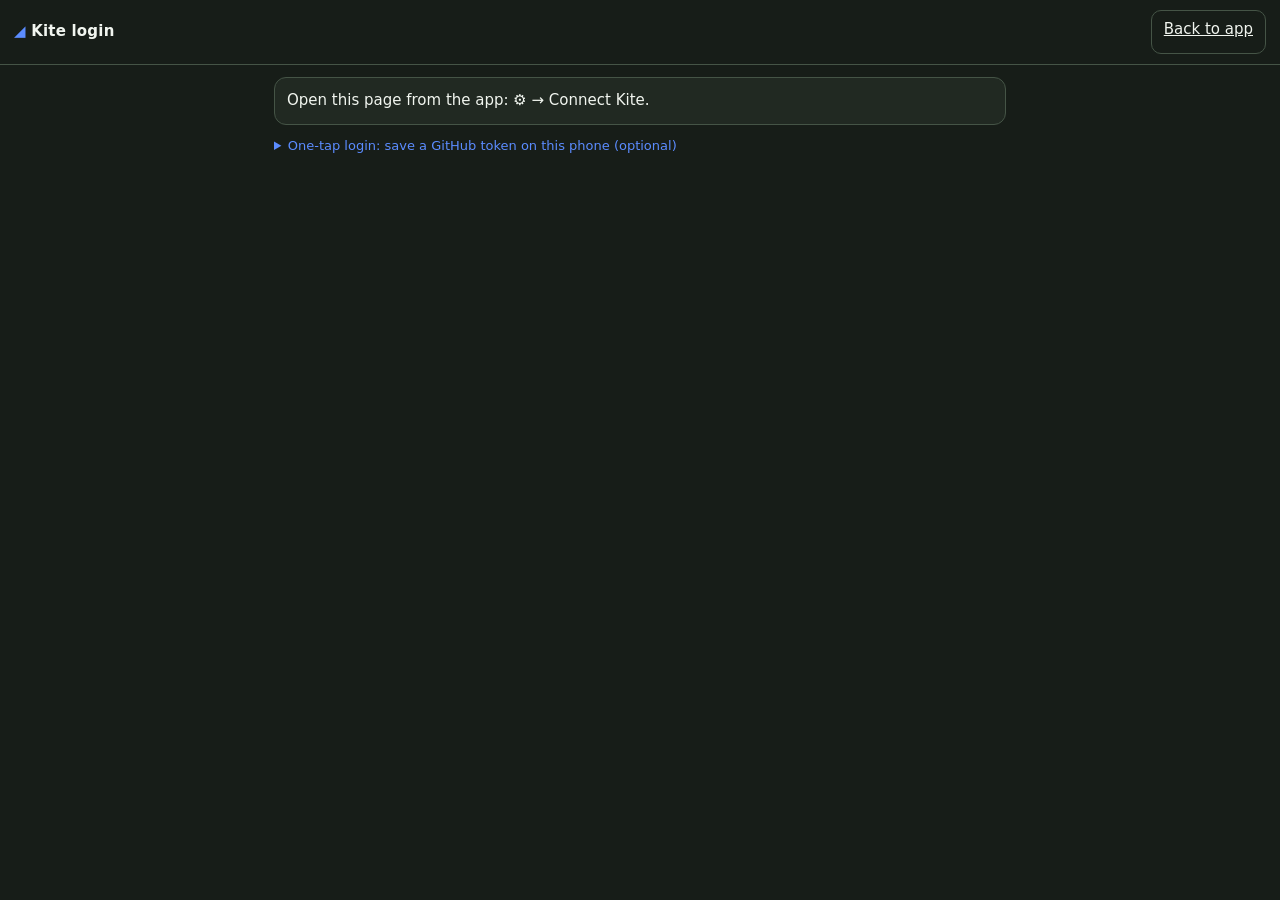
<file: kite.html>
<!doctype html>
<html lang="en">
<head>
<meta charset="utf-8">
<meta name="viewport" content="width=device-width, initial-scale=1, viewport-fit=cover">
<title>Kite login · Intraday Quant Desk</title>
<meta name="theme-color" content="#171D18">
<meta name="color-scheme" content="dark">
<link rel="icon" type="image/png" href="icons/favicon-32.png">
<link rel="stylesheet" href="assets/styles.css">
</head>
<body>
<header class="top"><div class="brand"><span class="logo">◢</span> Kite login</div><a class="btn ghost" href="./">Back to app</a></header>
<main>
  <div id="msg" class="box">Reading the Kite login result…</div>
  <div id="manual" class="box" hidden style="margin-top:12px">
    <b>Finish in GitHub (about 20 seconds)</b>
    <ol class="sub">
      <li>Tap <b>Copy token</b>.</li>
      <li>Open <a id="wf" target="_blank" rel="noopener">the “Kite login (daily)” workflow</a> → <b>Run workflow</b> → paste into <b>request_token</b> → <b>Run workflow</b>.</li>
      <li>The token works only once and only for a few minutes, so do it straight away.</li>
    </ol>
    <textarea id="tok" readonly rows="2" style="width:100%"></textarea>
    <button id="copy" class="btn ghost" type="button">Copy token</button>
    <p class="sub">Tip: save a GitHub token below once and this step happens automatically next time.</p>
  </div>
  <details class="how" style="margin-top:12px">
    <summary>One-tap login: save a GitHub token on this phone (optional)</summary>
    <p class="sub">Create a fine-grained token limited to <b>ramanauday1561/intraday-trading</b> with only <b>Actions: Read and write</b>.
      It stays on this phone only and can only start workflows in this repository.</p>
    <input id="gh" type="password" placeholder="github_pat_…" autocomplete="off" style="width:100%;padding:12px;font-size:16px;background:var(--bg);color:var(--tx);border:1px solid var(--line);border-radius:8px">
    <button id="saveGh" class="btn" type="button" style="margin-top:8px">Save on this phone</button>
    <button id="clearGh" class="btn ghost" type="button" style="margin-top:8px">Remove</button>
  </details>
</main>
<script src="assets/kite.js"></script>
</body>
</html>
</file>
<file: assets/styles.css>
:root{
/* Design rule 60-30-10 (docs/DESIGN.md): Sage Stone 60% (backgrounds, surfaces, lines) ·
   Terracotta Clay 30% (secondary text, labels, chips, info banners) · Cobalt Spark 10% (accent: buttons, active state, links, logo).
   Green/pink-red/amber stay only as functional profit/loss/warning colours. */
--sage:#A9B8A3;--clay:#C4673F;--cobalt:#5B8CFF;
--bg:#171D18;--panel:#212922;--panel2:#2C362D;--line:#455446;
--tx:#F1F5EF;--mu:#E0896A;--accent:#5B8CFF;--accent-bg:#2F5FE0;--on-accent:#FFFFFF;
--up:#4BD58C;--dn:#FF6B88;--warn:#F5C542;--info:#E0896A;
--safe-t:env(safe-area-inset-top);--safe-b:env(safe-area-inset-bottom)}
html{color-scheme:dark}
*{box-sizing:border-box;-webkit-tap-highlight-color:transparent}
html{-webkit-text-size-adjust:100%}
body{margin:0;background:var(--bg);color:var(--tx);font:15px/1.45 system-ui,-apple-system,Segoe UI,Roboto,sans-serif;padding-bottom:calc(24px + var(--safe-b));overscroll-behavior-y:contain}
.top{position:sticky;top:0;z-index:5;display:flex;justify-content:space-between;align-items:center;padding:calc(10px + var(--safe-t)) 14px 10px;background:var(--bg);border-bottom:1px solid var(--line)}
.brand{font-weight:700;letter-spacing:.2px}.logo{color:var(--accent)}
.top-actions{display:flex;gap:4px}
.btn{font:inherit;color:var(--on-accent);font-weight:650;background:var(--accent-bg);border:0;border-radius:10px;padding:10px 14px;min-height:44px;cursor:pointer}
.btn.ghost{color:var(--tx);font-weight:400;background:transparent;border:1px solid var(--line);padding:8px 12px;min-width:44px}
main{max-width:760px;margin:0 auto;padding:12px 14px}
.banner{padding:10px 12px;border-radius:10px;margin-bottom:10px;border:1px solid;font-size:14px}
.banner.high{background:rgba(255,107,136,.14);border-color:var(--dn)}.banner.medium{background:rgba(245,197,66,.14);border-color:var(--warn)}.banner.info{background:rgba(196,103,63,.14);border-color:var(--clay)}
.banner b{display:block;font-size:12px;text-transform:uppercase;letter-spacing:.6px}
.macro{display:grid;grid-template-columns:repeat(2,1fr);gap:8px;margin-bottom:12px}
@media(min-width:560px){.macro{grid-template-columns:repeat(4,1fr)}}
.tile{background:var(--panel);border:1px solid var(--line);border-radius:12px;padding:10px 12px}
.tile .k{font-size:11px;color:var(--mu);text-transform:uppercase;letter-spacing:.6px}.tile .v{font-size:18px;font-weight:650}.tile .s{font-size:12px;color:var(--mu)}
.chips{display:flex;gap:8px;overflow-x:auto;padding-bottom:6px;margin-bottom:6px;scrollbar-width:none}
.chip{flex:none;font:inherit;color:var(--mu);background:var(--panel);border:1px solid var(--line);border-radius:999px;padding:8px 14px;min-height:40px}
.chip.on{color:var(--tx);border-color:var(--accent);background:var(--panel2);box-shadow:inset 0 -2px 0 var(--accent)}
.list{display:grid;gap:10px}
.card{display:block;width:100%;text-align:left;font:inherit;color:inherit;background:var(--panel);border:1px solid var(--line);border-left:4px solid var(--line);border-radius:12px;padding:12px;cursor:pointer}
.card.LONG{border-left-color:var(--up)}.card.SHORT{border-left-color:var(--dn)}
.row{display:flex;justify-content:space-between;align-items:center;gap:8px}
.sym{font-weight:700;font-size:16px}.sub{color:var(--mu);font-size:12px}
.pill{display:inline-block;font-size:11px;font-weight:700;padding:3px 8px;border-radius:999px;letter-spacing:.5px}
.pill.LONG{background:rgba(75,213,140,.18);color:var(--up)}.pill.SHORT{background:rgba(255,107,136,.18);color:var(--dn)}.pill.NO_TRADE{background:var(--panel2);color:var(--mu)}
.up{color:var(--up)}.dn{color:var(--dn)}.muted,.mu{color:var(--mu)}
.meter{height:6px;background:var(--panel2);border-radius:6px;overflow:hidden;margin-top:8px}.meter i{display:block;height:100%;background:var(--accent)}
.tags{display:flex;flex-wrap:wrap;gap:6px;margin-top:8px}.tag{font-size:11px;background:var(--panel2);border-radius:6px;padding:2px 7px;color:var(--mu)}.tag.w{color:var(--warn)}.tag.r{color:var(--dn)}
.empty{padding:30px;text-align:center;color:var(--mu)}
.foot{color:var(--mu);font-size:12px;margin-top:18px}
.sheet{position:fixed;inset:0;z-index:20;background:var(--bg);overflow-y:auto;-webkit-overflow-scrolling:touch}
.sheet[hidden]{display:none}
.sheet-bar{position:sticky;top:0;display:flex;align-items:center;gap:10px;padding:calc(8px + var(--safe-t)) 10px 8px;background:var(--bg);border-bottom:1px solid var(--line);font-weight:700}
.sheet-body{max-width:760px;margin:0 auto;padding:12px 14px calc(30px + var(--safe-b))}
h4{margin:18px 0 8px;font-size:12px;text-transform:uppercase;letter-spacing:.7px;color:var(--mu)}
.grid{display:grid;grid-template-columns:repeat(2,1fr);gap:8px}
.kv{background:var(--panel);border:1px solid var(--line);border-radius:10px;padding:8px 10px}.kv .k{font-size:11px;color:var(--mu)}.kv .v{font-weight:650;font-variant-numeric:tabular-nums}
.bar{display:flex;align-items:center;gap:8px;margin:6px 0;font-size:13px}.bar .n{width:96px;color:var(--mu)}.bar .t{flex:1;height:8px;background:var(--panel2);border-radius:8px;position:relative}
.bar .t i{position:absolute;top:0;bottom:0;border-radius:8px}.bar .t:after{content:"";position:absolute;left:50%;top:-2px;bottom:-2px;width:1px;background:var(--mu)}.bar .x{width:84px;text-align:right;font-variant-numeric:tabular-nums}
.box{background:var(--panel);border:1px solid var(--line);border-radius:12px;padding:12px}
.inval{border-left:4px solid var(--warn)}
.hl{padding:8px 0;border-top:1px solid var(--line);font-size:14px}.hl:first-child{border-top:0}
.hl a{color:var(--accent);text-decoration:none}
dialog{background:var(--panel);color:var(--tx);border:1px solid var(--line);border-radius:14px;width:min(92vw,380px)}
dialog::backdrop{background:rgba(0,0,0,.6)}
dialog label{display:block;margin:12px 0;font-size:13px;color:var(--mu)}
dialog input{display:block;width:100%;margin-top:4px;padding:12px;font-size:16px;background:var(--bg);color:var(--tx);border:1px solid var(--line);border-radius:8px}
dialog menu{padding:0;margin:8px 0 0}
.ios-hint{position:fixed;left:10px;right:10px;bottom:calc(10px + var(--safe-b));z-index:30;background:var(--panel2);border:1px solid var(--accent);border-radius:12px;padding:10px 12px}
.opt{margin-top:8px;font-weight:700;font-size:14px;padding:6px 10px;border-radius:8px;background:var(--panel2)}
.opt.LONG{color:var(--up)}.opt.SHORT{color:var(--dn)}
.opt-box.LONG{border-left:4px solid var(--up)}.opt-box.SHORT{border-left:4px solid var(--dn)}
.opt-big{font-size:18px;font-weight:750}
dialog h3{margin:18px 0 6px}
dialog textarea{width:100%;font:12px ui-monospace,monospace;background:var(--bg);color:var(--tx);border:1px solid var(--line);border-radius:8px;padding:8px}
dialog .btn{margin:4px 0}
.tbar{margin:12px 0 2px}
.tbar-track{position:relative;height:8px;border-radius:8px;background:linear-gradient(90deg,rgba(255,107,136,.28),var(--panel2) 33%,rgba(75,213,140,.28))}
.tbar-fill{position:absolute;top:0;bottom:0;border-radius:8px}.tbar-fill.up{background:var(--up)}.tbar-fill.dn{background:var(--dn)}
.tbar-tick{position:absolute;top:-3px;bottom:-3px;width:2px;margin-left:-1px;background:var(--mu)}.tbar-tick.be{background:var(--accent)}
.tbar-dot{position:absolute;top:50%;width:14px;height:14px;margin:-7px 0 0 -7px;border-radius:50%;border:2px solid var(--tx)}
.tbar-dot.up{background:var(--up)}.tbar-dot.dn{background:var(--dn)}
.tbar-labels{position:relative;height:16px;margin-top:6px;font-size:11px;color:var(--mu)}
.tbar-labels span{position:absolute;transform:translateX(-50%);white-space:nowrap}
.tbar-labels span:first-child{transform:none}.tbar-labels span:last-child{transform:translateX(-100%)}
.tbar-note{margin-top:2px}
.status{display:flex;align-items:center;gap:8px;font-size:13px;color:var(--mu);margin:2px 0 10px}
.dot{width:8px;height:8px;border-radius:50%;flex:none;background:var(--mu)}.dot.ok{background:var(--up)}.dot.warn{background:var(--warn)}.dot.idle{background:var(--mu)}
.strip{display:flex;gap:14px;overflow-x:auto;scrollbar-width:none;font-size:13px;margin-bottom:10px;white-space:nowrap}
.strip-item .k{color:var(--mu);font-size:11px;letter-spacing:.5px}
details.how{font-size:13px;color:var(--mu);margin:6px 0 12px}details.how summary{cursor:pointer;color:var(--accent)}
.chips.days{margin-bottom:4px}.chips.days .chip{padding:6px 12px;min-height:34px;font-size:13px}
.card.dayrow .bar{margin-top:8px}
a{color:var(--accent)}
:focus-visible{outline:2px solid var(--accent);outline-offset:2px}
/* ---- numbers-first layout (2026-11-12) ---- */
.ico{width:1.1em;height:1.1em;flex:none;vertical-align:-.2em;fill:none;stroke:currentColor;stroke-width:2;stroke-linecap:round;stroke-linejoin:round}
.num{font-variant-numeric:tabular-nums;letter-spacing:-.2px}
.hero{background:var(--panel);border:1px solid var(--line);border-radius:16px;padding:14px 16px;margin-bottom:10px}
.hero .cap{display:flex;align-items:center;gap:6px;font-size:12px;color:var(--mu)}
.hero .big{font-size:40px;font-weight:750;line-height:1.1;margin:4px 0 2px}
.hero .sm{font-size:15px;font-weight:600}
.stats{display:grid;grid-template-columns:repeat(3,1fr);gap:8px;margin-top:12px}
.stat{background:var(--panel2);border-radius:12px;padding:8px 10px}
.stat .k{display:flex;align-items:center;gap:5px;font-size:11px;color:var(--mu)}
.stat .v{font-size:18px;font-weight:700;margin-top:2px}
.facts{display:flex;flex-wrap:wrap;gap:6px;margin:6px 0 10px}
.fact{display:inline-flex;align-items:center;gap:5px;font-size:12px;color:var(--mu);background:var(--panel);border:1px solid var(--line);border-radius:999px;padding:4px 10px}
.fact.acc{color:var(--accent);border-color:var(--accent)}.fact.dn{color:var(--dn);border-color:var(--dn)}
.tcard-top{display:flex;justify-content:space-between;align-items:flex-start;gap:8px}
.tcard-top .pnl{font-size:22px;font-weight:750;text-align:right;line-height:1.1}
.tcard-top .meta{display:flex;align-items:center;gap:6px;font-size:12px;color:var(--mu);margin-top:2px}
.levels{display:grid;grid-template-columns:repeat(4,1fr);gap:6px;margin-top:10px}
.lvl{background:var(--panel2);border-radius:10px;padding:6px 8px}
.lvl .k{display:flex;align-items:center;gap:4px;font-size:10px;color:var(--mu);text-transform:uppercase;letter-spacing:.4px}
.lvl .v{font-size:14px;font-weight:650}
.price-big{font-size:20px;font-weight:700}
.pill .ico{width:12px;height:12px;margin-right:3px;vertical-align:-1px}
.chip .ico{margin-right:5px}
.btn.icon{display:inline-flex;align-items:center;justify-content:center;width:44px;padding:0}
.btn.icon .ico{width:20px;height:20px}
.info-tip{font-size:12px;color:var(--mu);margin:2px 0 10px}.info-tip summary{display:inline-flex;align-items:center;gap:5px;cursor:pointer;color:var(--accent);list-style:none}
.info-tip summary::-webkit-details-marker{display:none}.info-tip[open] summary{margin-bottom:4px}
.empty .ico{display:block;width:34px;height:34px;margin:0 auto 8px;color:var(--accent)}
.empty .big{font-size:22px;font-weight:700;color:var(--tx)}
.strip-item b{font-size:16px}
.dayrow .row b.num{font-size:18px}
[hidden]{display:none!important}
.stat .v.small{font-size:14px;white-space:nowrap}
</file>
